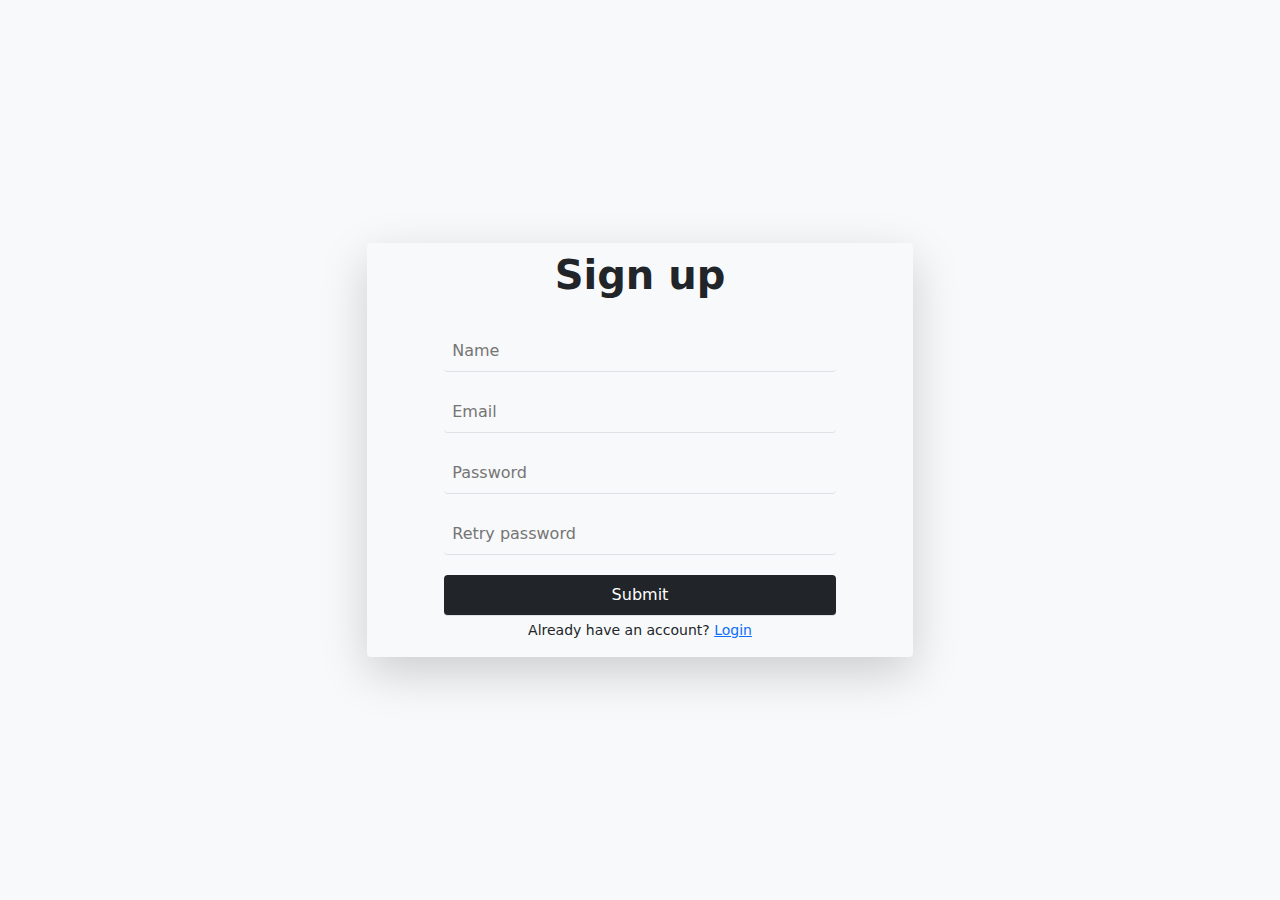
<file: index.html>
<!DOCTYPE html>
<html lang="en" class="h-100">
<head>
    <meta charset="UTF-8">
    <meta name="viewport" content="width=device-width, initial-scale=1.0">
    <title>Trecela sign-up</title>
    <link href="https://unpkg.com/aos@2.3.1/dist/aos.css" rel="stylesheet">
    <link rel="stylesheet" href="https://cdn.jsdelivr.net/npm/bootstrap-icons@1.11.1/font/bootstrap-icons.css">
    <script src="https://unpkg.com/aos@2.3.1/dist/aos.js"></script>
    <link rel="stylesheet" href="/css/bootstrap.css">
    <script src="/js/bootstrap.js"></script>
</head>
<body class="h-100 bg-light">
    <!-- <div class="text-center">
       <h1>Prepare modal</h1> 
    </div> -->









<!-- Button trigger modal -->
    <button id="modal-button" type="button" class="btn btn-primary visually-hidden" data-bs-toggle="modal" data-bs-target="#exampleModal">
        
    </button>
  
  <!-- Modal -->
  <div class="modal fade" id="exampleModal" tabindex="-1" aria-labelledby="exampleModalLabel" aria-hidden="true">
    <div class="modal-dialog">
      <div class="modal-content">
        <div class="modal-header">
          <span><i class="bi bi-exclamation-circle-fill ps-2 pe-4 h3"></i></span>
          <h5 class="modal-title text-center" id="exampleModalLabel">Fill in all inputs</h5>
          <button type="button" class="btn-close" data-bs-dismiss="modal" aria-label="Close"></button>
        </div>
      </div>
    </div>
  </div>















    
    <main class="h-100 d-flex align-items-center justify-content-center">
        <div class="container row justify-content-center">
            <form id="form" class="h-100 text-center rounded shadow-lg col-12 col-sm-10 col-md-8 col-lg-6">
                <h1 class="p-2 fw-bold mb-4">Sign up</h1> 
                <div class="">
                    <input type="text" id="names" class="col-9 mb-1 bg-light p-2 rounded border-0 border-bottom" placeholder="Name">
                    <div id="name-error" class="mb-3 text-danger small"></div>

                    <input type="email" id="email" class="col-9 mb-1 bg-light p-2 rounded border-0 border-bottom" placeholder="Email">
                    <div id="email-error" class="mb-3 text-danger small"></div>

                    <input type="password" id="password" class="col-9 mb-1 bg-light p-2 rounded border-0 border-bottom" placeholder="Password">
                    <div id="password-error" class="mb-3 text-danger small"></div> 

                    <input type="password" id="retry-password" class="col-9 mb-1 bg-light p-2 rounded border-0 border-bottom" placeholder="Retry password">
                    <div id="retry-password-error" class="mb-3 text-danger small"></div>

                    <input type="submit" class="col-9 mb-1 p-2 rounded border-0 border-bottom btn-dark rounded border-0">
                    <div class="text-center mb-3 small">
                        Already have an account? 
                        <span>
                            <a href="/login.html">Login</a>
                        </span>
                    </div>
                </div>
            </form>
        </div>
    </main>

    <script>
      AOS.init();
    </script>
    <script src="/js/script.js" type="module"></script>
</body>
</html>
</file>
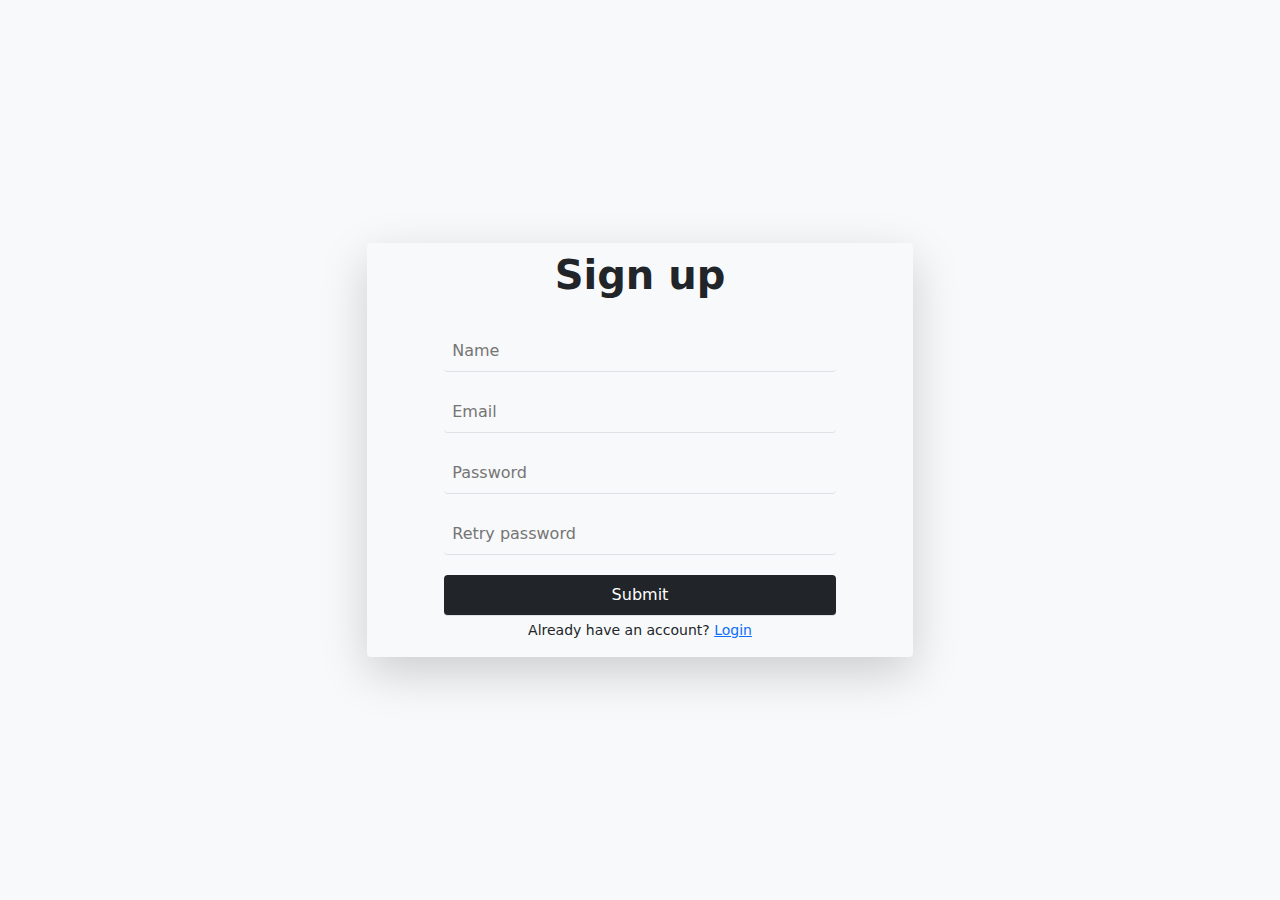
<file: home.html>
<!DOCTYPE html>
<html lang="en">
<head>
    <meta charset="UTF-8">
    <meta name="viewport" content="width=device-width, initial-scale=1.0">
    <link href="https://unpkg.com/aos@2.3.1/dist/aos.css" rel="stylesheet">
    <link rel="stylesheet" href="https://cdn.jsdelivr.net/npm/bootstrap-icons@1.11.1/font/bootstrap-icons.css">
    <script src="https://unpkg.com/aos@2.3.1/dist/aos.js"></script>
    <link rel="stylesheet" href="/css/bootstrap.css">
    <link rel="stylesheet" href="/css/home.css">
    <script src="/js/bootstrap.js"></script>
    <title>Trecela</title>
</head>
<body>
  
<!-- Button trigger modal -->
<button id="modalButton" type="button" class="btn btn-primary visually-hidden" data-bs-toggle="modal" data-bs-target="#exampleModal">
  Launch demo modal
</button>

<!-- Modal -->
<div class="modal fade" id="exampleModal" tabindex="-1" aria-labelledby="exampleModalLabel1" aria-hidden="true">
<div class="modal-dialog">
<div class="modal-content">
  <div class="modal-header">
    <span>
      <i class="bi bi-check-circle-fill ps-2 pe-3 h3"></i>
    </span>
    <h5 class="modal-title text-center" id="exampleModalLabel1">You are logged in</h5>
    <button type="button" class="btn-close" data-bs-dismiss="modal" aria-label="Close"></button>
  </div>
</div>
</div>
</div>
    <!-- Top header section  -->
    <header>
        <div class="free-shipping-head-slider justify-content-center d-flex text-light p-2">
            <div class="d-sm-flex d-inline-block">
                <div class="free-shipping px-1 text-uppercase fw-bold text-center">free shipping</div>
                <div class="all-orders px-1 fw-lighter text-center">On all orders over $50+</div>
            </div>
        </div>
        <!-- the nav section  -->
        <div class="d-flex align-items-center py-3">
            <!-- logo container -->
            <div class="ps-2">
                <img src="/images/Logo_-_185_x_50_nohalo_px_0903bc9a-d0fe-4c46-bdd8-489ae69f235e_150x.png" class="navbar-brand" alt="">
            </div>
            <div class="mx-auto"></div>
            <!-- the cart, burger and search icon container  -->
            <div class="d-flex align-items-center pe-2">
                
                <div class="mx-1 d-none d-md-block">
                    <ul class="m-0 p-0 d-flex">
                        <li class="d-inline mx-2">
                            <a href="#" class="text-decoration-none text-secondary fs-5">Home</a>
                        </li>
                        <li class="d-inline mx-2">
                            <a href="#" class="text-decoration-none text-secondary fs-5">About</a>
                        </li>
                        <li class="d-inline mx-2">
                            <a href="#" class="text-decoration-none text-secondary fs-5">Celebrity</a>
                        </li>
                        <li class="d-inline mx-2">
                            <a href="#" class="text-decoration-none text-secondary fs-5">Top</a>
                        </li>
                        <li class="d-inline mx-2">
                            <a href="#" class="text-decoration-none text-secondary fs-5">User</a>
                        </li>
                    </ul>
                </div>
                <div class="mx-1">
                    <button class="h3 p-1 rounded-circle bg-transparent text-secondary border-0 d-md-none">
                        <i class="bi bi-search"></i>
                    </button>
                </div>
                <div class="mx-1 d-md-none my-0">
                    <button type="button" data-bs-toggle="offcanvas" data-bs-target="#lists" aria-controls="lists" class="h1 p-1 rounded-circle bg-transparent text-secondary border-0">
                        <i class="bi bi-list"></i>
                    </button>
                    <div class="offcanvas offcanvas-end" tabindex="-1" id="lists" aria-labelledby="listsLabel">
                    <div class="offcanvas-header">
                        <h5 id="listsLabel">Menu</h5>
                        <button type="button" class="btn-close text-reset" data-bs-dismiss="offcanvas" aria-label="Close"></button>
                    </div>
                    <div class="offcanvas-body">
                        ...
                    </div>
                    </div>
                </div>
                <div class="mx-1">
                    <button type="button" data-bs-toggle="offcanvas" data-bs-target="#cart" aria-controls="cart" class="h3 p-1 rounded-circle bg-transparent text-secondary border-0">
                        <i class="bi bi-bag"></i>
                    </button>
                    <div class="offcanvas offcanvas-end" tabindex="-1" id="cart" aria-labelledby="cartLabel">
                    <div class="offcanvas-header">
                        <h5 id="cartLabel">Cart</h5>
                        <button type="button" class="btn-close text-reset" data-bs-dismiss="offcanvas" aria-label="Close"></button>
                    </div>
                    <div class="offcanvas-body">
                        ...
                    </div>
                    </div>
                </div>
            </div>
        </div>
        
        <!-- the header slider carousel -->
        <div id="carouselExampleCaptions" class="carousel slide" data-bs-ride="carousel">
        <div class="carousel-indicators">
          <button type="button" data-bs-target="#carouselExampleCaptions" data-bs-slide-to="0" class="active" aria-current="true" aria-label="Slide 1"></button>
          <button type="button" data-bs-target="#carouselExampleCaptions" data-bs-slide-to="1" aria-label="Slide 2"></button>
          <button type="button" data-bs-target="#carouselExampleCaptions" data-bs-slide-to="2" aria-label="Slide 3"></button>
          <button type="button" data-bs-target="#carouselExampleCaptions" data-bs-slide-to="3" aria-label="Slide 4"></button>
        </div>
        <div class="carousel-inner">
          <div class="carousel-item mb-sm-5 active">
            <img src="/images/imgonline-com-ua-resize-td13lJMIcb_300x.png" class="xs-screens d-block d-sm-none w-100" alt="...">
            <img src="/images/sm imgonline-com-ua-resize-td13lJMIcb_540x.png" class="sm-screens d-none d-sm-block d-md-none w-100" alt="...">
            <img src="/images/lg imgonline-com-ua-resize-td13lJMIcb_1296x.png" class="lg-screens d-none d-md-block d-lg-none w-100" alt="...">
            <img src="/images/xl imgonline-com-ua-resize-td13lJMIcb_2160x.png" class="xl-screens d-none d-lg-block w-100" alt="...">
            <div class="carousel-caption d-block">
              <h3 class="text-uppercase">welcome to trecela shopping store</h3>
              <p class="h6">Clothes are your body's foundation</p>
              <button class="mb-sm-5 btn btn-lg btn-dark rounded-pill text-uppercase" role="button">shop now</button>
            </div>
          </div>
          <div class="carousel-item mb-sm-5">
            <img src="/images/imgonline-com-ua-resize-MFImeaNvWaYeMU_1_1948_x_1200_360x.jpg" class="xs-screens d-block d-sm-none w-100" alt="...">
            <img src="/images/sm imgonline-com-ua-resize-MFImeaNvWaYeMU_1_1948_x_1200_540x.jpg" class="sm-screens d-none d-sm-block d-md-none w-100" alt="...">
            <img src="/images/lg imgonline-com-ua-resize-MFImeaNvWaYeMU_1_1948_x_1200_1296x.jpg" class="lg-screens d-none d-md-block d-lg-none w-100" alt="...">
            <img src="/images/xl imgonline-com-ua-resize-MFImeaNvWaYeMU_1_1948_x_1200_2160x.jpg" class="xl-screens d-none d-lg-block w-100" alt="...">
            <div class="carousel-caption d-block">
              <p class="text-uppercase h6">shop women's</p>
              <h3 class="text-uppercase mb-2">fashions</h3>
              <button class="mb-sm-5 btn btn-lg btn-dark rounded-pill text-uppercase" role="button">shop now</button>
            </div>
          </div>
          <div class="carousel-item mb-sm-5">
            <img src="/images/imgonline-com-ua-resize-MigSNornvz_300x.jpg" class="xs-screens d-block d-sm-none w-100" alt="...">
            <img src="/images/sm imgonline-com-ua-resize-MigSNornvz_540x.jpg" class="sm-screens  d-none d-sm-block d-md-none w-100" alt="...">
            <img src="/images/lg imgonline-com-ua-resize-MigSNornvz_1296x.jpg" class="lg-screens  d-none d-md-block d-lg-none w-100" alt="...">
            <img src="/images/xl imgonline-com-ua-resize-MigSNornvz_2160x.jpg" class="xl-screens  d-none d-lg-block w-100" alt="...">
            <div class="carousel-caption d-block">
              <p class="text-uppercase h6">shop men's</p>
              <h3 class="text-uppercase mb-2">fashions</h3>
              <button class="mb-sm-5 btn btn-lg btn-dark rounded-pill text-uppercase" role="button">shop now</button>
            </div>
          </div>
          <div class="carousel-item mb-sm-5">
            <img src="/images/imgonline-com-ua-resize-lEV8Kl5LpeU3jBcU_1800_x_1200_300x.jpg" class="xs-screens d-block d-sm-none w-100" alt="...">
            <img src="/images/sm imgonline-com-ua-resize-lEV8Kl5LpeU3jBcU_1800_x_1200_540x.jpg" class="sm-screens  d-none d-sm-block d-md-none w-100" alt="...">
            <img src="/images/lg imgonline-com-ua-resize-lEV8Kl5LpeU3jBcU_1800_x_1200_1296x.jpg" class="lg-screens  d-none d-md-block d-lg-none w-100" alt="...">
            <img src="/images/xl imgonline-com-ua-resize-lEV8Kl5LpeU3jBcU_1800_x_1200_2160x.jpg" class="xl-screens  d-none d-lg-block w-100" alt="...">
            <div class="carousel-caption d-block">
              <p class="text-uppercase h6">technology</p>
              <h3 class="text-uppercase mb-2">shop electronics</h3>
              <button class="mb-sm-5 btn btn-lg btn-dark rounded-pill text-uppercase" role="button">shop now</button>
            </div>
          </div>
        </div>
        <button class="carousel-control-prev" type="button" data-bs-target="#carouselExampleCaptions" data-bs-slide="prev">
          <span class="carousel-control-prev-icon" aria-hidden="true"></span>
          <span class="visually-hidden">Previous</span>
        </button>
        <button class="carousel-control-next" type="button" data-bs-target="#carouselExampleCaptions" data-bs-slide="next">
          <span class="carousel-control-next-icon" aria-hidden="true"></span>
          <span class="visually-hidden">Next</span>
        </button>
        </div>
    </header>
    <!-- contents below the header section :) -->
    <div class="container-fluid mt-5 border-top border-1 mb-5">
        <div class="container mt-5 p-4">
          <div class="w-100 text-center h2 fw-bold">
            <div class=" m-auto" style="max-width: 75%;">
              TRECELA STORE OFFER YOU THE MOST BEST PRODUCT YOU DESERVED
            </div>
          </div>
          <div class="w-100 text-center h5 mt-4 fw-light">
            We offer you products like Dresses, wrist watches, toys, pets, electronics and many more...
          </div>
          <div class="d-flex justify-content-center">
            <button class="learn-more mt-3 mt-md-5 btn btn-lg btn-dark rounded-pill text-uppercase">learn more</button>
          </div>
        </div>
    </div>

    <div data-aos="fade-up" data-aos-duration="1000" class="">
        <!-- for small screens  -->
        <div class="container d-md-none">
          <!-- Bath and beauty  -->
          <div class="bathBeauty">
            <!-- Bath and beauty image container div  -->
            <div class="w-100">
              <img src="/images/imgonline-com-ua-resize-4duAWBu9sgu_1200_x_800_720x.jpg" class="w-100" alt="">
            </div>
            <!-- Bath and beauty white box text & button  -->
            <div class="wthBox mx-auto p-2 position-relative bg-light">
              <div class="w-100 h-100 border border-dark border-2">
              <div class="text-center h2 fw-light p-3">
                BATH & BEAUTY
              </div>
              <div class="d-flex justify-content-center">
                <button class="btn btn-dark rounded-pill">Shop now</button>
              </div>
              </div>
            </div>
          </div>
          <div class="bathBeauty">
            <!-- Bath and beauty image container div  -->
            <div class="w-100">
              <img src="/images/imgonline-com-ua-resize-izq1pvTYVIHFVd5_1200_x_800_sports_n_outdoors_720x.jpg" class="w-100" alt="">
            </div>
            <!-- Bath and beauty white box text & button  -->
            <div class="wthBox mx-auto p-2 position-relative bg-light">
              <div class="w-100 h-100 border border-dark border-2">
              <div class="text-center h2 fw-light p-3">
                SPORTS & OUTDOORS
              </div>
              <div class="d-flex justify-content-center">
                <button class="btn btn-dark rounded-pill">Shop now</button>
              </div>
              </div>
            </div>
          </div>
        </div>

        <!-- for larger screens  -->
        <div class="d-none d-md-flex">
          <div class="col-md-6 p-3">
            <div class="bath-image d-flex justify-content-center align-items-center">
              <div class="w-75 mx-auto p-2 position-relative bg-light">
                <div class="w-100 h-100 border border-dark border-2">
                <div class="text-center h2 fw-light p-3">
                  BATH & BEAUTY
                </div>
                <div class="d-flex justify-content-center mb-2">
                  <button class="btn btn-dark rounded-pill">Shop now</button>
                </div>
                </div>
              </div>
            </div>
          </div>
          <div class="col-md-6 p-3">
            <div class="sport-image d-flex justify-content-center align-items-center">
              <div class="w-75 mx-auto p-2 position-relative bg-light">
                <div class="w-100 h-100 border border-dark border-2">
                <div class="text-center h2 fw-light p-3">
                  SPORTS & OUTDOORS
                </div>
                <div class="d-flex justify-content-center">
                  <button class="btn btn-dark rounded-pill mb-2">Shop now</button>
                </div>
                </div>
              </div>
            </div>
          </div>
        </div>
    </div>

    <!-- Nitches section  -->
    <div class="mt-5 border-top mb-5">
      <div class="container">
          <h3 class="text-center my-5">SHOP BY CATEGORY</h3>
          <div data-aos="fade-up" data-aos-duration="1000" class="row justify-content-center g-3">

            <a href="#" class="col-6 col-md-3 text-decoration-none text-dark">
              <div class="">
                  <div class="nitches first-nitch mb-2">
                    <div class="nitch-dark-mode w-100 h-100 d-flex justify-content-center align-items-center">
                      <span class="bg-light p-1 small">ACCESSORIES</span>
                    </div>
                  </div>
              </div>
            </a>

            <a href="#" class="col-6 col-md-3 text-decoration-none text-dark">
              <div class="">
                  <div class="nitches sec-nitch mb-2">
                    <div class="nitch-dark-mode w-100 h-100 d-flex justify-content-center align-items-center">
                      <span class="bg-light p-1 small">EQUIPMENTS</span>
                    </div>
                  </div>
              </div>
            </a>
              
            <a href="#" class="col-6 col-md-3 text-decoration-none text-dark">
              <div class="">
                <div class="nitches trd-nitch mb-2">
                  <div class="nitch-dark-mode w-100 h-100 d-flex justify-content-center align-items-center">
                    <span class="bg-light p-1 small">TOPS</span>
                  </div>
                </div>
              </div>
            </a>

            <a href="#" class="col-6 col-md-3 text-decoration-none text-dark">
              <div class="">
                  <div class="nitches fth-nitch mb-2">
                    <div class="nitch-dark-mode w-100 h-100 d-flex justify-content-center align-items-center">
                      <span class="bg-light p-1 small">ELECTRONICS</span>
                    </div>
                  </div>
              </div>
            </a>
            
            <a href="#" class="col-6 col-md-3 text-decoration-none text-dark">
            <div class="">
              <div class="nitches fith-nitch mb-2">
                <div class="nitch-dark-mode w-100 h-100 d-flex justify-content-center align-items-center">
                  <span class="bg-light p-1 small">WOMEN</span>
                </div>
              </div>
          </div>
          </a>

          <a href="#" class="col-6 col-md-3 text-decoration-none text-dark">
          <div class="">
              <div class="nitches sth-nitch mb-2">
                <div class="nitch-dark-mode w-100 h-100 d-flex justify-content-center align-items-center">
                  <span class="bg-light p-1 small">WATCHES</span>
                </div>
              </div>
          </div>
          </a>
          
          <a href="#" class="col-6 col-md-3 text-decoration-none text-dark">
          <div class="">
            <div class="nitches svth-nitch mb-2">
              <div class="nitch-dark-mode w-100 h-100 d-flex justify-content-center align-items-center">
                <span class="bg-light p-1 small">MEN</span>
              </div>
            </div>
        </div>
        </a>

        <a href="#" class="col-6 col-md-3 text-decoration-none text-dark">
        <div class="">
            <div class="nitches eth-nitch mb-2">
              <div class="nitch-dark-mode w-100 h-100 d-flex justify-content-center align-items-center">
                <span class="bg-light p-1 small">BAGS</span>
              </div>
            </div>
        </div>
        </a>
        
              
          </div>
      </div>
    </div>

    <div class="p-md-5">
      <div class="container d-md-none">
        <div class="mt-5 d-flex flex-column align-items-center">
          <a href="#">
            <img src="/images/imgonline-com-ua-resize-6elu873nNC0JmAh_1296x.jpg" class="w-100" alt="">
          </a>
          <div class="wthBox2 p-2">
            <div class="w-100 h-100 border border-2 border-dark">
              <div class="text-center h2 py-4 fw-light">BAGS & SHOES</div>
              <div class="d-flex justify-content-center">
                <button class="btn btn-dark mx-auto mb-4 rounded-pill">SHOP NOW</button>
              </div>
            </div>
          </div>
        </div>
      </div>
      <div class="d-none d-md-flex justify-content-center align-items-center">
        
        <div class="wthBox1 bg-light p-2 position-absolute">
          <div class="w-100 h-100 border border-2 border-dark">
            <div class="text-center h2 py-3 fw-light">
              BAGS & SHOES
            </div>
            <div class="d-flex justify-content-center">
              <button class="btn btn-dark mx-auto mb-4 rounded-pill">SHOP NOW</button>
            </div>
          </div>
        </div>
        <img src="/images/imgonline-com-ua-resize-6elu873nNC0JmAh_1296x.jpg" class="w-100" alt="">

      </div>
    </div>

    <div class="mt-5 d-flex overflow-auto mb-5">
        <div class="scrl1 bg-secondary m-2 d-flex align-items-center overflow-hidden flex-column">
          <img src="/images/8a593a9755f689bfedf8374811d00916_360x.jpg" class="w-100" alt="">
        </div>
        <div class="scrl1 bg-secondary m-2 d-flex align-items-center overflow-hidden flex-column">
          <img src="/images/3W846__A_360x.jpg" class="w-100" alt="">
        </div>
        <div class="scrl1 bg-secondary m-2 d-flex align-items-center overflow-hidden flex-column">
          <img src="/images/4452744717117_360x.jpg" class="w-100" alt="">
        </div>
        <div class="scrl1 bg-secondary m-2 d-flex align-items-center overflow-hidden flex-column">
          <img src="/images/8a593a9755f689bfedf8374811d00916_360x.jpg" class="w-100" alt="">
        </div>
    </div>

    <div class="text-center h1 mt-5">
      Object Oriented Programming
    </div>

    <script>
      AOS.init();
    </script>
    <script src="/js/home.js" type="module"></script>
</body>
</html>
</file>
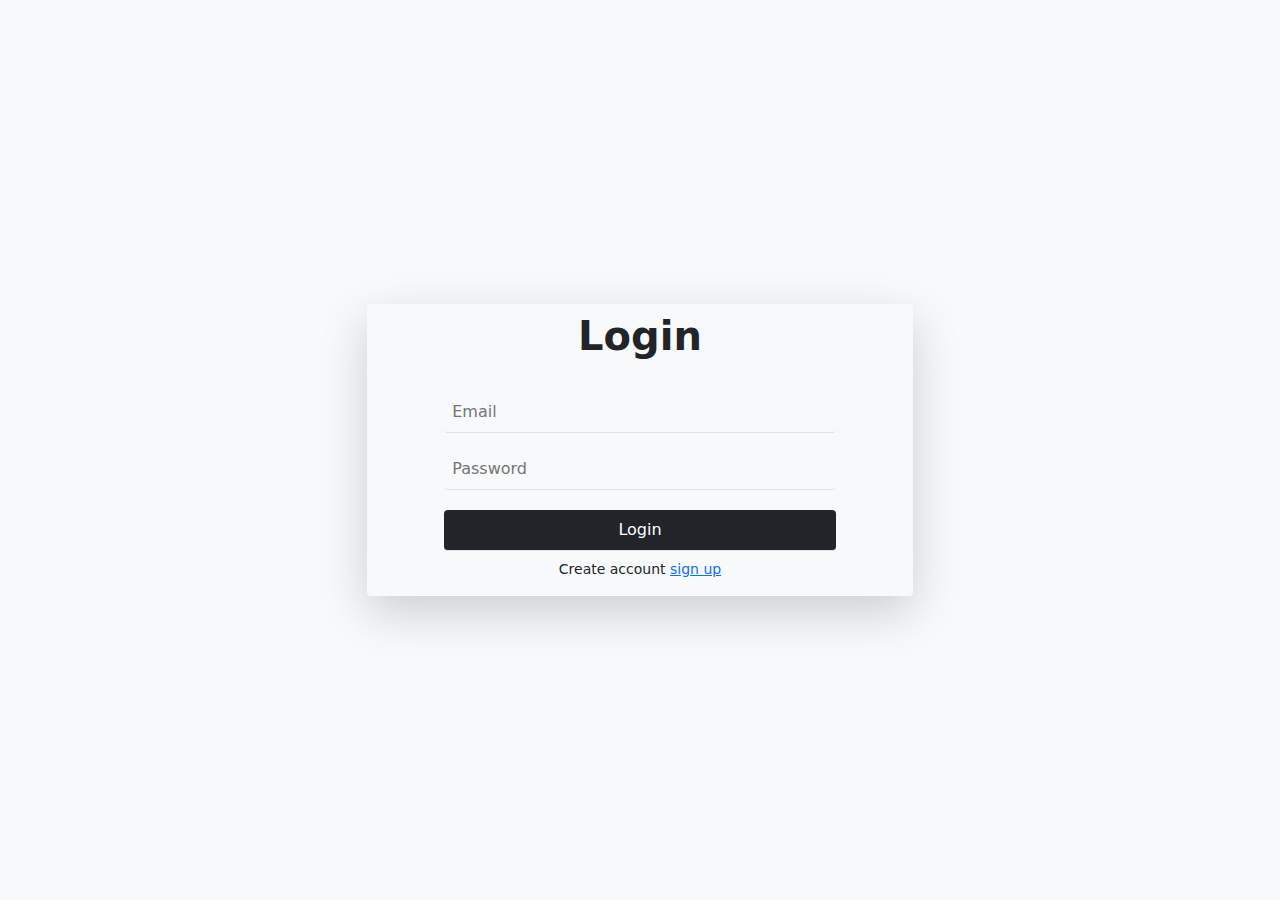
<file: login.html>
<!DOCTYPE html>
<html lang="en" class="h-100">
<head>
    <meta charset="UTF-8">
    <meta name="viewport" content="width=device-width, initial-scale=1.0">
    <title>Trecela Login</title>
    <link href="https://unpkg.com/aos@2.3.1/dist/aos.css" rel="stylesheet">
    <link rel="stylesheet" href="https://cdn.jsdelivr.net/npm/bootstrap-icons@1.11.1/font/bootstrap-icons.css">
    <script src="https://unpkg.com/aos@2.3.1/dist/aos.js"></script>
    <link rel="stylesheet" href="/css/bootstrap.css">
    <script src="/js/bootstrap.js"></script>
</head>
<body class="h-100 bg-light">

<!-- Button trigger modal -->
    <button id="modal-button" type="button" class="btn btn-primary visually-hidden" data-bs-toggle="modal" data-bs-target="#exampleModal"></button>
  
  <!-- Modal -->
  <div class="modal fade" id="exampleModal" tabindex="-1" aria-labelledby="exampleModalLabel" aria-hidden="true">
    <div class="modal-dialog">
      <div class="modal-content">
        <div class="modal-header">
          <span><i class="bi bi-exclamation-circle-fill ps-2 pe-4 h3"></i></span>
          <h5 class="modal-title text-center" id="exampleModalLabel">Fill in all inputs</h5>
          <button type="button" class="btn-close" data-bs-dismiss="modal" aria-label="Close"></button>
        </div>
      </div>
    </div>
  </div>
    
    <main class="h-100 d-flex align-items-center justify-content-center">
        <div class="container row justify-content-center">
            <form id="form" class="h-100 text-center rounded shadow-lg col-12 col-sm-10 col-md-8 col-lg-6">
                <h1 class="p-2 fw-bold mb-4">Login</h1> 
                <div class="">

                    <input type="email" id="email" class="col-9 mb-3 bg-light p-2 rounded border-0 border-bottom" placeholder="Email">

                    <input type="password" id="password" class="col-9 mb-1 bg-light p-2 rounded border-0 border-bottom" placeholder="Password">
                    <div id="email-error" class="mb-1 text-danger small"></div>
                    <div id="password-error" class="mb-3 text-danger small"></div> 




                    <input type="submit" class="col-9 mb-1 p-2 rounded border-0 border-bottom btn-dark rounded border-0" value="Login">
                    <div class="mb-1 text-center small">
                      <a href="#" id="forgot-password"></a>
                    </div>

                    <div class="text-center mb-3 small">
                        Create account
                        <span>
                            <a href="/index.html">sign up</a>
                        </span>
                    </div>
                </div>
            </form>
        </div>
    </main>

    <script>
      AOS.init();
    </script>
    <script src="/js/login.js" type="module"></script>
</body>
</html>
</file>
<file: css/home.css>
* {
  padding: 0;
  margin: 0;
  box-sizing: border-box;
}

html {
  scroll-behavior: smooth;
}

.free-shipping-head-slider {
  background: #051640;
  font-size: 14px;
}
.free-shipping-head-slider .free-shipping {
  letter-spacing: 1.5px;
}
.free-shipping-head-slider .all-orders {
  font-size: 14px;
}

#carouselExampleCaptions .xs-screens {
  height: 300px;
}
#carouselExampleCaptions .sm-screens {
  height: 420px;
}
#carouselExampleCaptions .lg-screens {
  height: 550px;
}
#carouselExampleCaptions .xl-screens {
  height: 120vh;
}
#carouselExampleCaptions .carousel-caption button {
  letter-spacing: 1.5px;
  font-size: 13px;
}

.bathBeauty .wthBox {
  width: 95%;
  height: 160px;
  top: -30px;
}
.bathBeauty .baths {
  letter-spacing: 1.5px;
  font-size: 13px;
}

@media (min-width: 767px) {
  .bath-image {
    height: 80vh;
    background-image: url(/images/imgonline-com-ua-resize-4duAWBu9sgu_1200_x_800_720x.jpg);
    background-position: center;
    background-repeat: no-repeat;
    background-size: cover;
  }
  .sport-image {
    height: 80vh;
    background-image: url(/images/imgonline-com-ua-resize-izq1pvTYVIHFVd5_1200_x_800_sports_n_outdoors_720x.jpg);
    background-position: center;
    background-repeat: no-repeat;
    background-size: cover;
  }
}
@media (min-width: 767px) and (min-width: 1010px) {
  .bath-image {
    height: 100vh;
  }
  .sport-image {
    height: 100vh;
  }
}
.nitches {
  height: 270px;
  background-position: center;
  background-repeat: no-repeat;
  background-size: cover;
  transition: all 0.5s;
}
.nitches::after {
  content: "";
  position: absolute;
  height: inherit;
  background-color: red;
  z-index: auto;
}

.first-nitch {
  background-image: url(/images/7a30853b0f107c7b55a8caa88687addd_360x.png);
}

.sec-nitch {
  background-image: url(/images/data_3d8d3e48-e3d4-476e-a69b-72e18d70c4fc_360x.jpg);
}

.trd-nitch {
  background-image: url(/images/mlt0410_black_1_360x\ \(1\).jpg);
}

.fth-nitch {
  background-image: url(/images/4452744717117_360x.jpg);
}

.fith-nitch {
  background-image: url(/images/inspire-faith-womens-hoodie-white-s-hoodies-605_360x.jpg);
}

.sth-nitch {
  background-image: url(/images/RUNDOING-R3L-smart-watch-women-Blood-pressure-oxygen-monitor-with-game-function-multilingual-smartwatch-men-for_360x.jpg);
}

.svth-nitch {
  background-image: url(/images/data_5e427d9b-ef2a-4a9e-98c4-f2270159616e_360x.jpg);
}

.eth-nitch {
  background-image: url(/images/product-image-1309647754_360x.jpg);
}

.nitch-dark-mode {
  background-color: rgba(160, 159, 159, 0.199);
  transition: all 0.5s;
}
.nitch-dark-mode:hover {
  background-color: rgba(77, 76, 76, 0.199);
}

.wthBox2 {
  width: 95%;
}

.wthBox1 {
  width: 50%;
}

.scrl1 {
  width: 300px;
  min-width: 200px;
  height: 250px;
}/*# sourceMappingURL=home.css.map */
</file>
